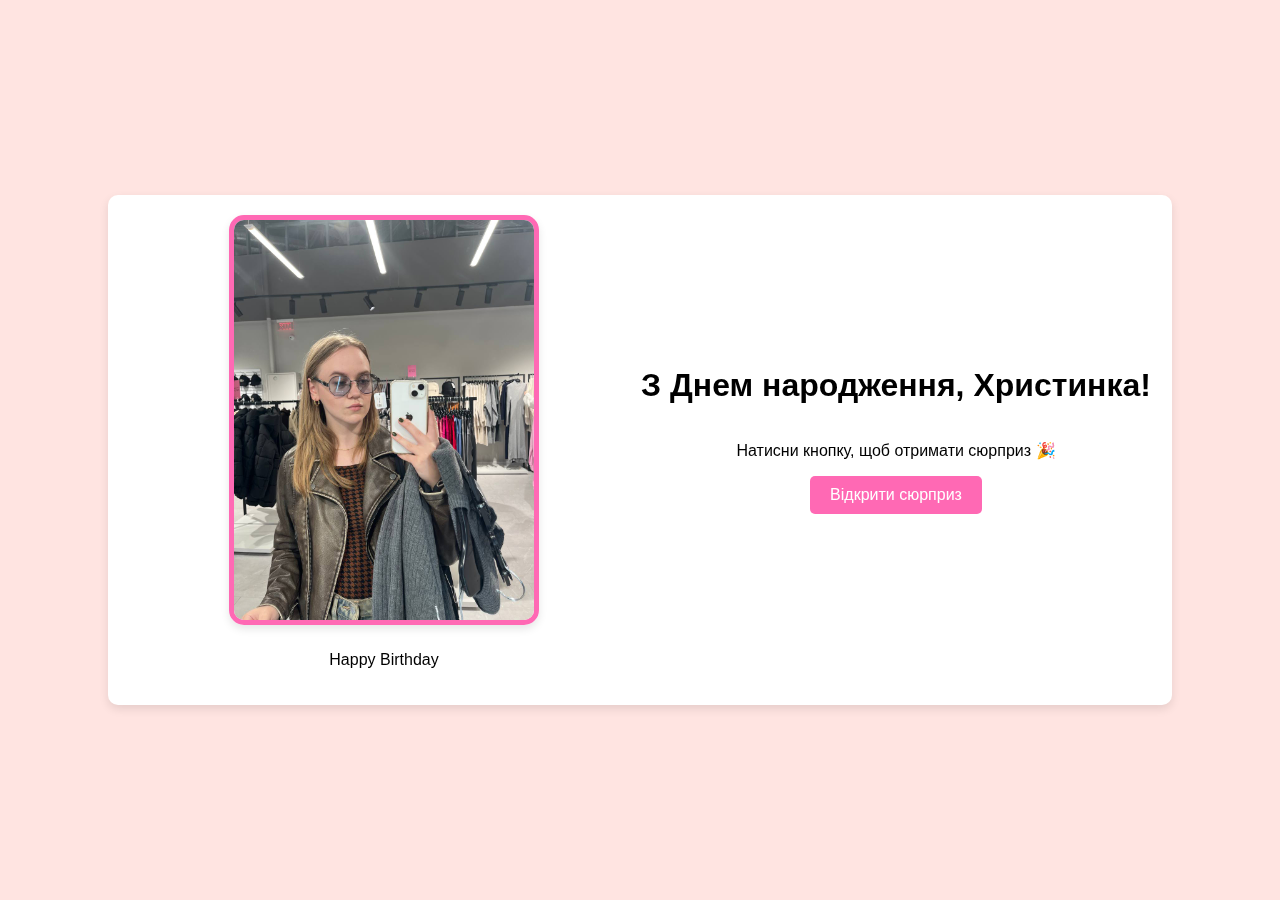
<file: index.html>
<!DOCTYPE html>
<html lang="en">

<head>
    <meta charset="UTF-8">
    <meta name="viewport" content="width=device-width, initial-scale=1.0">
    <title>Happy Birthday!</title>
    <link rel="stylesheet" href="styles.css">
</head>

<body>
    <div class="main-container">
        <div class="photo-section">
            <div class="photo-frame">
                <img id="leftPhoto" src="images/photo_2024-12-24_23-13-25.jpg" alt="Фоточки" />
            </div>
            <div class="photo-text-container">
                <p id="photoText">Happy Birthday</p>
            </div>
        </div>

        <div class="center-content">
            <h1>З Днем народження, Христинка!</h1>
            <p>Натисни кнопку, щоб отримати сюрприз 🎉</p>
            <button id="surpriseButton">Відкрити сюрприз</button>
            <div id="surpriseContent" >
                <img id="QR-Code" src="images/qrcode_153698255_5b0612b289f4704b71fb996a450d6164.png" alt="Qr-code"
                     class="qr_img hidden"/>
                <audio id="birthdaySong" src="audio/Happy-Birthday-_Piano-Version_.mp3"></audio>
            </div>
        </div>
    </div>
    <canvas id="fireworks"></canvas>
    <script src="script.js"></script>
</body>

</html>
</file>
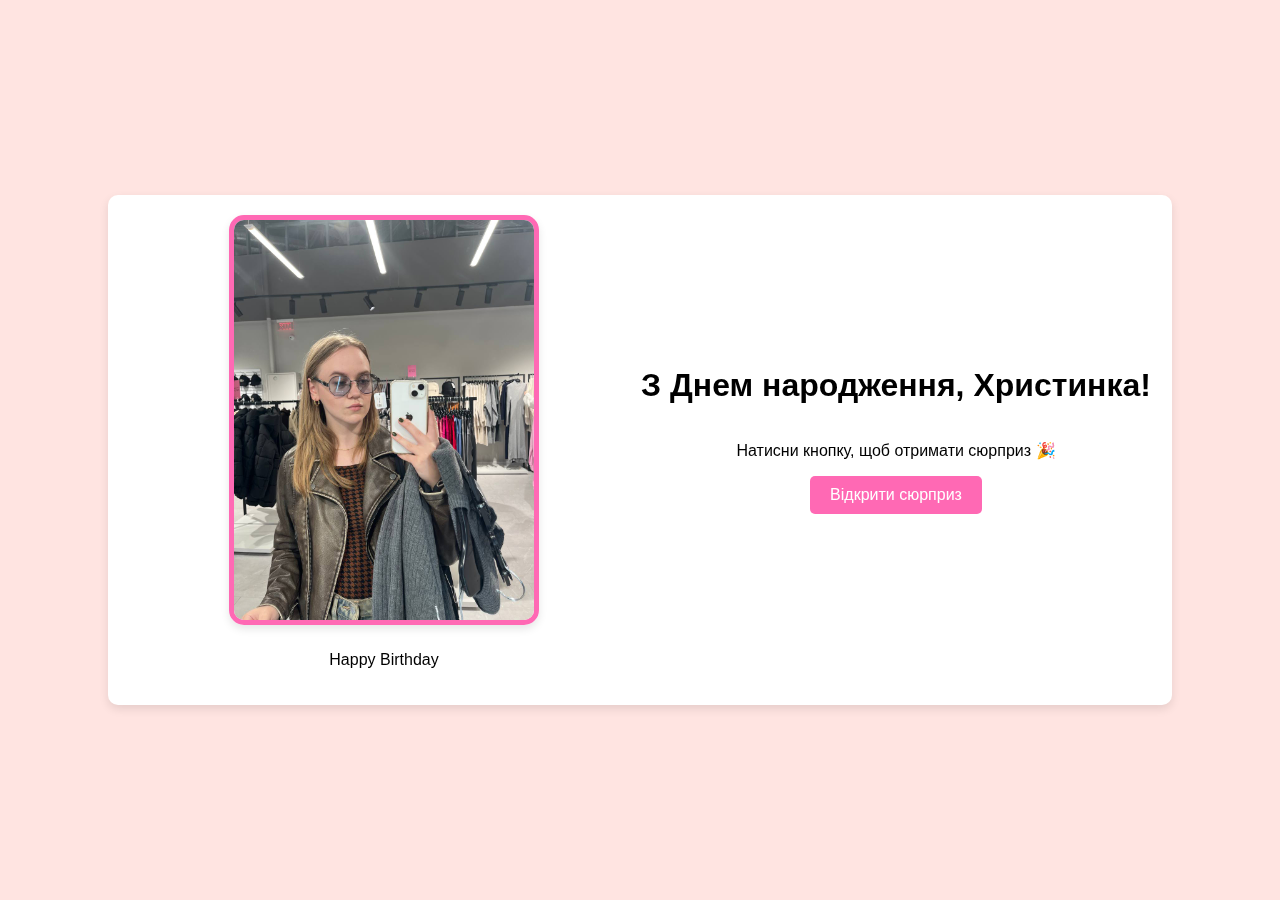
<file: main.html>
<!DOCTYPE html>
<html lang="en">

<head>
    <meta charset="UTF-8">
    <meta name="viewport" content="width=device-width, initial-scale=1.0">
    <title>Happy Birthday!</title>
    <link rel="stylesheet" href="styles.css">
</head>

<body>
    <div class="main-container">
        <div class="photo-section">
            <div class="photo-frame">
                <img id="leftPhoto" src="images/photo_2024-12-24_23-13-25.jpg" alt="Фоточки" />
            </div>
            <div class="photo-text-container">
                <p id="photoText">Happy Birthday</p>
            </div>
        </div>

        <div class="center-content">
            <h1>З Днем народження, Христинка!</h1>
            <p>Натисни кнопку, щоб отримати сюрприз 🎉</p>
            <button id="surpriseButton">Відкрити сюрприз</button>
            <div id="surpriseContent" >
                <img id="QR-Code" src="images/qrcode_153698255_5b0612b289f4704b71fb996a450d6164.png" alt="Qr-code"
                     class="qr_img hidden"/>
                <audio id="birthdaySong" src="audio/Happy-Birthday-_Piano-Version_.mp3"></audio>
            </div>
        </div>
    </div>
    <canvas id="fireworks"></canvas>
    <script src="script.js"></script>
</body>

</html>
</file>
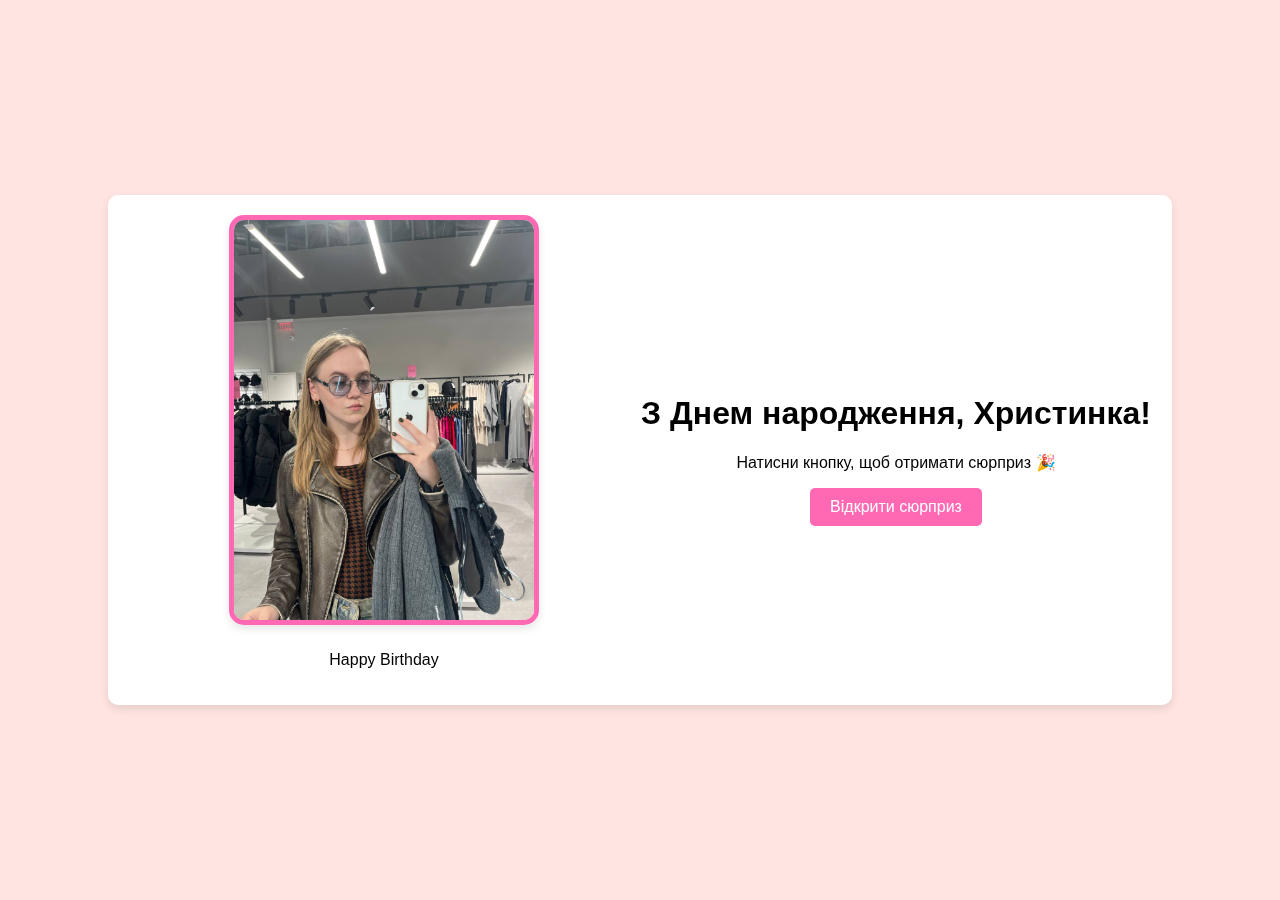
<file: CongratulationsProject/main.html>
<!DOCTYPE html>
<html lang="en">
<head>
    <meta charset="UTF-8">
    <meta name="viewport" content="width=device-width, initial-scale=1.0">
    <title>Happy Birthday!</title>
    <link rel="stylesheet" href="styles.css">
</head>
<body>
    <div class="main-container">
      <div class="photo-section">
            <!-- Місце для фотографій -->
            <div class="photo-frame">
                <img id="leftPhoto" src="images/photo_2024-12-24_23-13-25.jpg" alt="Фоточки" />
            </div>
            <div class="photo-text-container">
                <p id="photoText">Happy Birthday</p>
            </div>
           
            
        </div>
       
        <div class="center-content">
            <h1>З Днем народження, Христинка!</h1>
            <p>Натисни кнопку, щоб отримати сюрприз 🎉</p>
            <button id="surpriseButton">Відкрити сюрприз</button>

            <div id="surpriseContent" class="hidden">
                <p>🎁 Ага попалась! Ну тоді лови привітання</p>
                
                <audio id="birthdaySong" src="audio/Happy-Birthday-_Piano-Version_.mp3"></audio>
            </div>
        </div>

    </div>

    <canvas id="fireworks"></canvas>

    <script src="script.js"></script>
</body>
</html>
</file>
<file: styles.css>
body {
    font-family: Arial, sans-serif;
    background-color: #ffe4e1;
    margin: 0;
    padding: 0;
    display: flex;
    justify-content: center;
    align-items: center;
    height: 100vh;
}

.main-container {
    display: flex;
    justify-content: space-between;
    align-items: center;
    width: 80%;
    max-width: 1200px;
    padding: 20px;
    background-color: #fff;
    border-radius: 10px;
    box-shadow: 0 4px 10px rgba(0, 0, 0, 0.1);
}

.photo-section {
    flex: 1;
    display: flex;
    justify-content: center;
    align-items: center;
    flex-direction: column;
}

.photo-frame {
    width: 100%;
    max-width: 300px;
    height: auto;
    border: 5px solid #ff69b4;
    border-radius: 15px;
    overflow: hidden;
    box-shadow: 0 4px 8px rgba(0, 0, 0, 0.1);
}

.photo-frame img {
    width: 100%;
    height: auto;
    object-fit: cover;
    display: block;
}

.photo-frame:hover {
    transform: scale(1.05);
}

.photo-text-container {
    margin-top: 10px;
}

.center-content {
    text-align: center;
    width: 50%;
    display: flex;
    flex-direction: column;
    align-items: center;
}

button {
    background-color: #ff69b4;
    color: white;
    padding: 10px 20px;
    border: none;
    border-radius: 5px;
    font-size: 16px;
    cursor: pointer;
    transition: background-color 0.3s;
}

button:hover {
    background-color: #ff1493;
}

#surpriseContent {
    margin-top: 20px;
    padding: 10px;
    text-align: center;
}

.qr_img {
    max-width: 300px;
    height: auto;
    display: block;
    margin: 0 auto;
}

canvas {
    position: absolute;
    top: 0;
    left: 0;
    z-index: -1;
}

.hidden {
    display: none !important;
}
</file>
<file: CongratulationsProject/styles.css>
body {
    font-family: Arial, sans-serif;
    background-color: #ffe4e1;
    margin: 0;
    padding: 0;
    display: flex;
    justify-content: center;
    align-items: center;
    height: 100vh;
}

.main-container {
    display: flex;
    justify-content: space-between;
    align-items: center;
    width: 80%;
    max-width: 1200px;
    padding: 20px;
    background-color: #fff;
    border-radius: 10px;
    box-shadow: 0 4px 10px rgba(0, 0, 0, 0.1);
}

.photo-section {
    flex: 1;
    display: flex;
    justify-content: center;
    align-items: center;
    flex-direction: column; /* Використовуємо вертикальне розташування */
}

.photo-section {
    flex: 1;
    display: flex;
    justify-content: center;
    align-items: center;
    flex-direction: column; /* Використовуємо вертикальне розташування */
}

.photo-frame {
    width: 100%; 
    max-width: 300px; /* Максимальна ширина фото */
    height: auto; 
    border: 5px solid #ff69b4; 
    border-radius: 15px;
    overflow: hidden;
    box-shadow: 0 4px 8px rgba(0, 0, 0, 0.1);
}

.photo-container {
    text-align: center; /* Центруємо текст */
    max-width: 100%; /* Не дозволяємо контейнеру розширюватися більше 100% ширини */
}

.photo-text-container {
    margin-top: 10px; /* Додаємо відступ між фото та текстом */
}

.photo-frame img {
    width: 100%;  /* Фото заповнює контейнер */
    height: auto; /* Пропорції фото залишаються незмінними */
    object-fit: cover; /* Обрізає зайве, якщо потрібно */
}
.photo {
    width: 100%;
    height: 100%;
    object-fit: cover;
}

.photo-frame:hover {
    transform: scale(1.05);
}



.text-section {
    flex: 2;
    padding: 20px;
    text-align: left;
}

.text-section h1 {
    font-size: 2rem;
    color: #ff1493;
}

.text-section p {
    font-size: 1.2rem;
    margin: 10px 0;
}

.center-content {
    text-align: center;
    width: 50%; /* Центральний блок займатиме 50% ширини */
}

.photo-left, .photo-right {
    width: 20%; /* Лівий та правий блоки займуть по 20% ширини */
    text-align: center;
}

button {
    background-color: #ff69b4;
    color: white;
    padding: 10px 20px;
    border: none;
    border-radius: 5px;
    font-size: 16px;
    cursor: pointer;
    transition: background-color 0.3s;
}

button:hover {
    background-color: #ff1493;
}

.hidden {
    display: none;
}

#surpriseContent {
    margin-top: 20px;
}

.photo-container {
    margin-top: 20px;
    display: flex;
    justify-content: center;
    align-items: center;
    max-width: 100%;
    height: 250px;
}

canvas {
    position: absolute;
    top: 0;
    left: 0;
    z-index: -1;
}

.photo-left p {
    position: absolute; /* Розміщуємо текст абсолютно */
    top: 10px; /* Текст буде трохи вище */
    left: 50%;
    transform: translateX(-50%);
    color: #fff;
    font-size: 18px;
    font-weight: bold;
}

/* Корекція позицій фото ліворуч */
.photo-left {
    position: relative;
    width: 150px;
    height: 200px;
    margin: 20px;
    text-align: center;
}

img {
    display: block; /* Прибирає нижній просвіт, характерний для inline-зображень */
    margin: 0;      /* Забезпечує відсутність зовнішніх відступів */
    padding: 0;     /* Забезпечує відсутність внутрішніх відступів */
}

.container {
    padding: 0; /* Відсутність внутрішніх відступів */
    margin: 0;  /* Відсутність зовнішніх відступів */
    overflow: hidden; /* Якщо є невеликі дефекти, це може допомогти */
}
</file>
